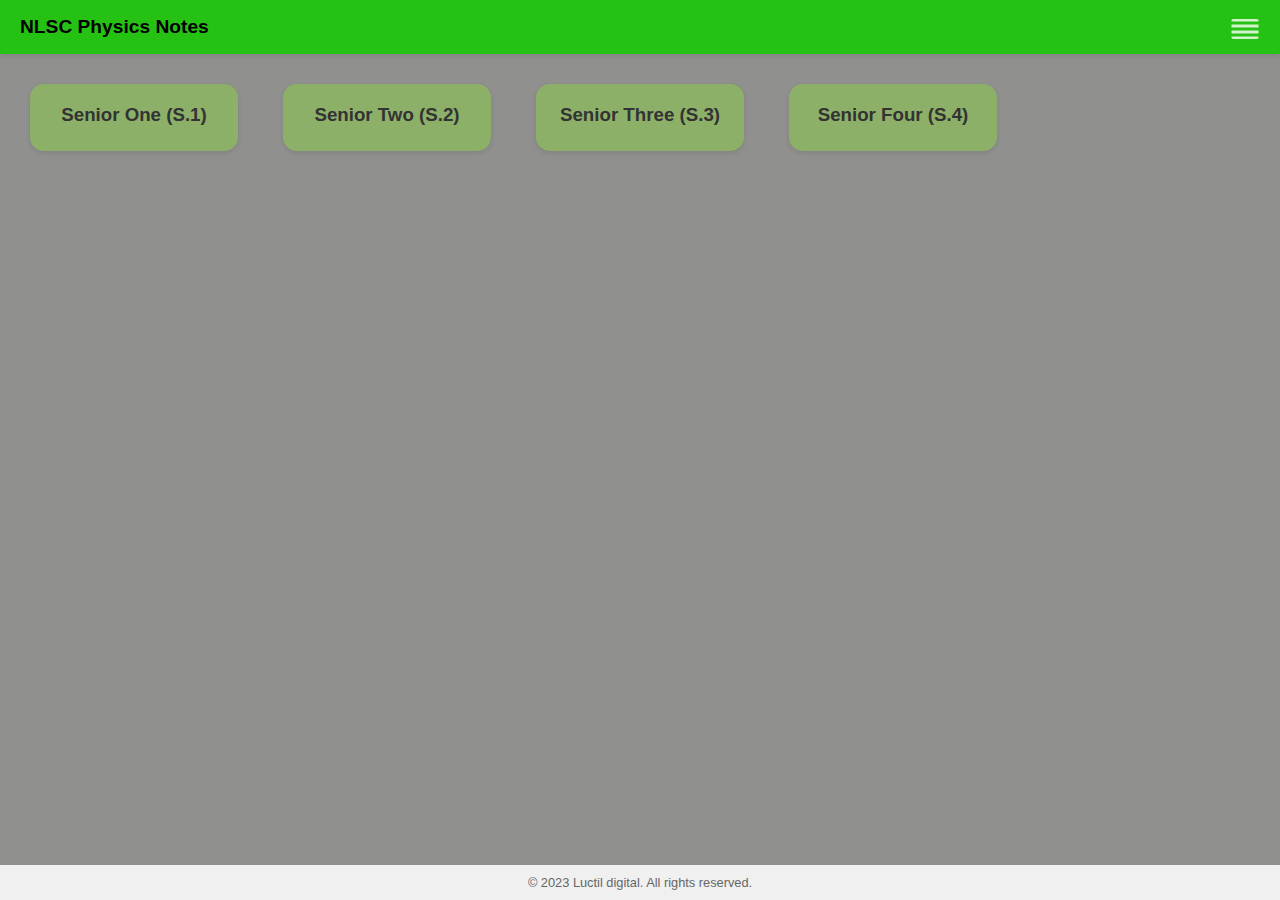
<file: index.html>
<!DOCTYPE html>
<html lang="en">
<head>
    <meta charset="UTF-8">
    <link rel="manifest" href="/manifest.json">
<meta name="theme-color" content="#000000">
<link rel="apple-touch-icon" href="/icons/icon-192x192.png">
<link rel="apple-touch-icon" href="favicon.png" />
<link rel="shortcut icon" href="favicon.png" type="image/x-icon" />
<link rel="shortcut icon" href="favi.png" type="image/x-icon" />
<link rel="shortcut icon" href="fav.png" type="image/x-icon" />
<link rel="icon" href="favicon.png" type="image/x-icon" />
<link rel="icon" href="favi.png" type="image/x-icon" />
<!-- iOS splash screens -->
<link rel="apple-touch-startup-image" href="/splash/iphone5_splash.png" media="(device-width: 320px) and (device-height: 568px) and (-webkit-device-pixel-ratio: 2)">
    <meta name="viewport" content="width=device-width, initial-scale=1.0">
    <title>Physics Notes</title>
    <style>
        * {
            margin: 0;
            padding: 0;
            box-sizing: border-box;
            font-family: Arial, sans-serif;
        }
        
        body {
            height: 100vh;
            display: flex;
            flex-direction: column;
            overflow: hidden;
            background-color: #90918E;
        }
        
        .top-bar {
            background-color: #25C213; /* green */
            padding: 15px 20px;
            display: flex;
            justify-content: space-between;
            align-items: center;
            box-shadow: 0 2px 5px rgba(0,0,0,0.1);
        }
        
        .logo {
            font-weight: bold;
            font-size: 1.2em;
        }
        
        .dropdown {
            position: relative;
            display: inline-block;
        }
        
        .dropbtn {
            background-color: #25C213;
            background: url("images/menu.png");
            background-position: center;/* Slightly darker green */
            color: white;
            padding: 10px 15px;
            font-size: 16px;
            border: none;
            border-radius: 4px;
            cursor: pointer;
        }
        
        .dropdown-content {
            display: none;
            position: absolute;
            right: 0;
            background-color: #D2D2D2;
            min-width: 160px;
            box-shadow: 0px 8px 16px 0px rgba(0,0,0,0.2);
            z-index: 1;
            border-radius: 4px;
        }
        
        .dropdown-content a {
            color: black;
            padding: 12px 16px;
            text-decoration: none;
            display: block;
        }
        
        .dropdown-content a:hover {
            background-color: #f1f1f1;
        }
        
        .dropdown:hover .dropdown-content {
            display: block;
        }
        
        .dropdown:hover .dropbtn {
            background-color: #7CFC00;
        }
        
        .content {
            flex: 1;
            padding: 20px;
            overflow-y: auto;
        }
        
        .recycle-list {
            display: grid;
            grid-template-columns: repeat(auto-fill, minmax(200px, 1fr));
            gap: 45px;
            padding: 10px;
        }
        
        .recycle-item {
            background-color: #8DB068;
            border-radius: 14px;
            padding: 20px;
            text-align: center;
            cursor: pointer;
            transition: all 0.3s ease;
            box-shadow: 0 2px 5px rgba(0,0,0,0.1);
        }
        
        .recycle-item:hover {
            background-color: #e0e0e0;
            transform: translateY(-3px);
            box-shadow: 0 4px 8px rgba(0,0,0,0.2);
        }
        
        .recycle-item h3 {
            margin-bottom: 5px;
            color: #333;
        }
        
        footer {
            text-align: center;
            padding: 10px;
            background-color: #f0f0f0;
            font-size: 0.8em;
            color: #666;
        }
    </style>
    <link rel="stylesheet" href="https://cdnjs.cloudflare.com/ajax/libs/font-awesome/6.0.0-beta3/css/all.min.css">
</head>
<body>
    <script src="script.js" type="text/javascript" charset="utf-8"></script>
    <div class="top-bar">
        <div class="logo">NLSC Physics Notes</div>
        <div class="dropdown">
            <button class="dropbtn"></button>
            <div class="dropdown-content">
                <a href="#">Share</a>
                <a href="#">Support</a>
                <a href="#">Community</a>
                <a href="#">Contact</a>
            </div>
        </div>
    </div>
    
    <div class="content">
        <div class="recycle-list">
            <div class="recycle-item" onclick="window.location.href='senior1.html'">
                <h3>Senior One (S.1)</h3>
            </div>
            
            <div class="recycle-item" onclick="window.location.href='senior2.html'">
                <h3>Senior Two (S.2)</h3>
            </div>
            <div class="recycle-item" onclick="window.location.href='senior3.html'">
                <h3>Senior Three (S.3)</h3>
            </div>
            <div class="recycle-item" onclick="window.location.href='senior4.html'">
                <h3>Senior Four (S.4)</h3>
            </div>
     
        </div>
    </div>
    
    <footer>
        &copy; 2023 Luctil digital. All rights reserved.
    </footer>

    <script>
        // Close dropdown when clicking outside
        document.addEventListener('click', function(event) {
            const dropdowns = document.getElementsByClassName('dropdown-content');
            for (let i = 0; i < dropdowns.length; i++) {
                const dropdown = dropdowns[i];
                if (!event.target.matches('.dropbtn') && !dropdown.contains(event.target)) {
                    dropdown.style.display = 'none';
                }
            }
        });
        
        // Make entire recycle items clickable
        document.querySelectorAll('.recycle-item').forEach(item => {
            item.addEventListener('click', function() {
                // In a real app, this would navigate to a detailed page
                alert(`Loading ${this.querySelector('h3').textContent} topics`);
            });
        });
    </script>
</body>
</html>
</file>
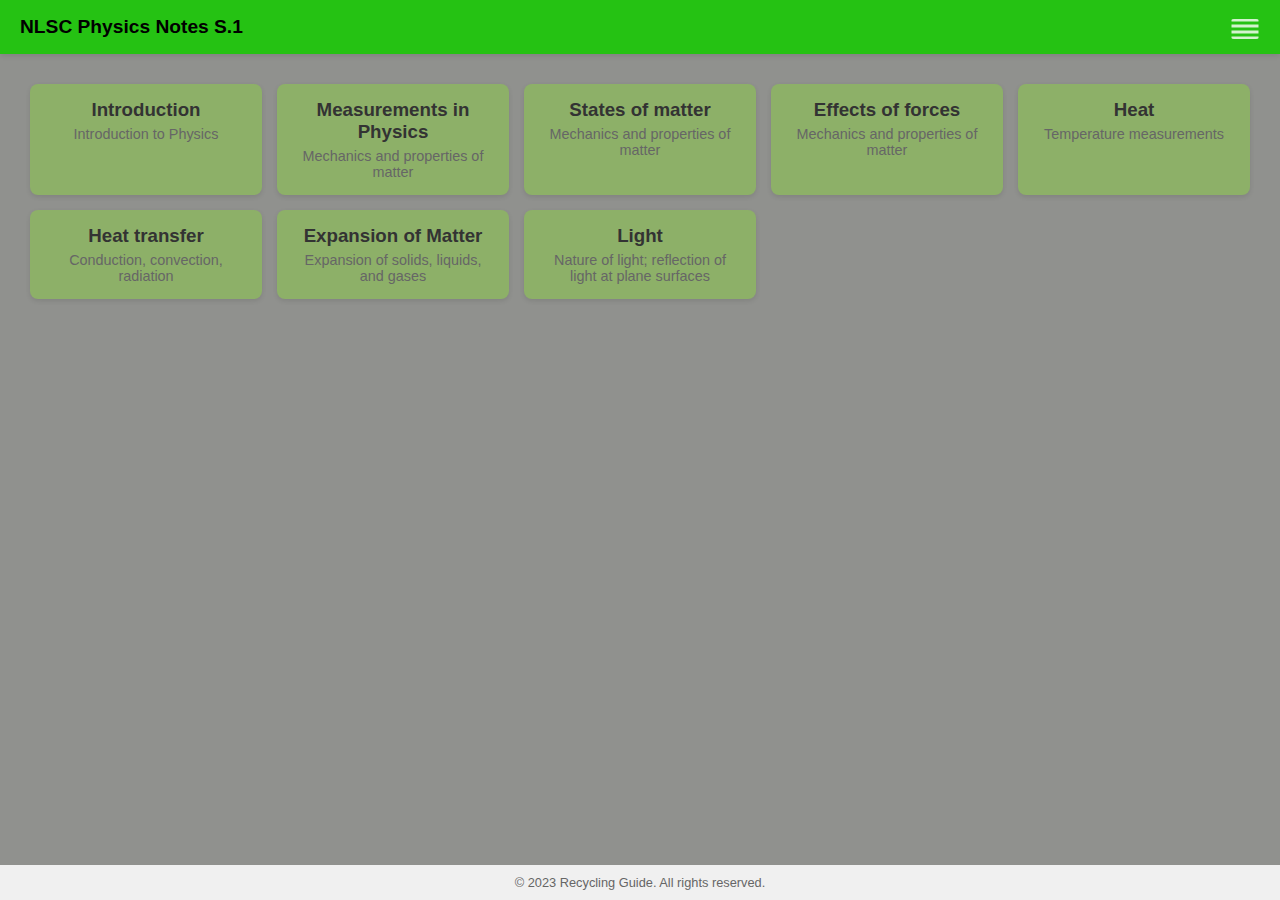
<file: senior1.html>
<!DOCTYPE html>
<html lang="en">
<head>
    <meta charset="UTF-8">
    <meta name="viewport" content="width=device-width, initial-scale=1.0">
   <title>Physics Notes 
   S.1</title>
    <style>
        * {
            margin: 0;
            padding: 0;
            box-sizing: border-box;
            font-family: Arial, sans-serif;
        }
        
       body {
            height: 100vh;
            display: flex;
            flex-direction: column;
            overflow: hidden;
            background-color: #90918E;
        }
        
        .top-bar {
            background-color: #25C213; /* green */
            padding: 15px 20px;
            display: flex;
            justify-content: space-between;
            align-items: center;
            box-shadow: 0 2px 5px rgba(0,0,0,0.1);
        }
        
        .logo {
            font-weight: bold;
            font-size: 1.2em;
        }
        
        .dropdown {
            position: relative;
            display: inline-block;
        }
        
        .dropbtn {
            background: url("images/menu.png");
            background-position: center;/* Slightly darker green */
            color: white;
            padding: 10px 15px;
            font-size: 16px;
            border: none;
            border-radius: 4px;
            cursor: pointer;
        }
        
        .dropdown-content {
            display: none;
            position: absolute;
            right: 0;
            background-color: #D2D2D2;
            min-width: 160px;
            box-shadow: 0px 8px 16px 0px rgba(0,0,0,0.2);
            z-index: 1;
            border-radius: 4px;
        }
        
        .dropdown-content a {
            color: black;
            padding: 12px 16px;
            text-decoration: none;
            display: block;
        }
        
        .dropdown-content a:hover {
            background-color: #f1f1f1;
        }
        
        .dropdown:hover .dropdown-content {
            display: block;
        }
        
        .dropdown:hover .dropbtn {
            background-color: #7CFC00;
        }
        
        .content {
            flex: 1;
            padding: 20px;
            overflow-y: auto;
        }
        
        .recycle-list {
            display: grid;
            grid-template-columns: repeat(auto-fill, minmax(200px, 1fr));
            gap: 15px;
            padding: 10px;
        }
        
        .recycle-item {
            background-color: #8DB068;
            border-radius: 8px;
            padding: 15px;
            text-align: center;
            cursor: pointer;
            transition: all 0.3s ease;
            box-shadow: 0 2px 5px rgba(0,0,0,0.1);
        }
        
        .recycle-item:hover {
            background-color: #e0e0e0;
            transform: translateY(-3px);
            box-shadow: 0 4px 8px rgba(0,0,0,0.2);
        }
        
        .recycle-item i {
            font-size: 2em;
            margin-bottom: 10px;
            color: #2E8B57;
        }
        
        .recycle-item h3 {
            margin-bottom: 5px;
            color: #333;
        }
        
        .recycle-item p {
            color: #666;
            font-size: 0.9em;
        }
        
        footer {
            text-align: center;
            padding: 10px;
            background-color: #f0f0f0;
            font-size: 0.8em;
            color: #666;
        }
    </style>
    <link rel="stylesheet" href="https://cdnjs.cloudflare.com/ajax/libs/font-awesome/6.0.0-beta3/css/all.min.css">
</head>
<body>
    <div class="top-bar">
        <div class="logo">NLSC Physics Notes S.1</div>
        <div class="dropdown">
            <button class="dropbtn"></button>
            <div class="dropdown-content">
                <a href="#">Share</a>
                <a href="#">Support</a>
                <a href="#">Community</a>
                <a href="#">Contact</a>
            </div>
        </div>
    </div>
    
    <div class="content">
        <div class="recycle-list">
            <div class="recycle-item" onclick="window.location.href='notes/introduction.html'">
                <h3>Introduction</h3>
                <p>Introduction to Physics</p>
            </div>
         <div class="recycle-item" onclick="window.location.href='notes/measurements.html'">
                <h3>Measurements in Physics</h3>
                <p>Mechanics and properties of matter</p>
            </div>
            <div class="recycle-item" onclick="window.location.href='notes/statesofmatter.html'">
                <h3>States of matter</h3>
                <p>Mechanics and properties of matter</p>
            </div>
                        <div class="recycle-item" onclick="window.location.href='notes/effectsofforces.html'">
                <h3>Effects of forces </h3>
                <p>Mechanics and properties of matter</p>
            </div>
                        <div class="recycle-item" onclick="window.location.href='notes/temperaturemeasurements.html'">
                <h3>Heat</h3>
                <p>Temperature measurements </p>
            </div>
                        <div class="recycle-item" onclick="window.location.href='notes/heattransfer.html'">
                <h3>Heat transfer</h3>
                <p>Conduction, convection, radiation</p>
            </div>
                        <div class="recycle-item" onclick="window.location.href='notes/expansion.html'">
                <h3>Expansion of Matter</h3>
                <p>Expansion of solids, liquids, and gases </p>
            </div>
                        <div class="recycle-item" onclick="window.location.href='notes/light.html'">
                <h3>Light</h3>
                <p>Nature of light; reflection of light at plane surfaces</p>
            </div>
        </div>
    </div>
    
    <footer>
        &copy; 2023 Recycling Guide. All rights reserved.
    </footer>

    <script>
        // Close dropdown when clicking outside
        document.addEventListener('click', function(event) {
            const dropdowns = document.getElementsByClassName('dropdown-content');
            for (let i = 0; i < dropdowns.length; i++) {
                const dropdown = dropdowns[i];
                if (!event.target.matches('.dropbtn') && !dropdown.contains(event.target)) {
                    dropdown.style.display = 'none';
                }
            }
        });
        
        // Make entire recycle items clickable
        document.querySelectorAll('.recycle-item').forEach(item => {
            item.addEventListener('click', function() {
            });
        });
    </script>
</body>
</html>
</file>
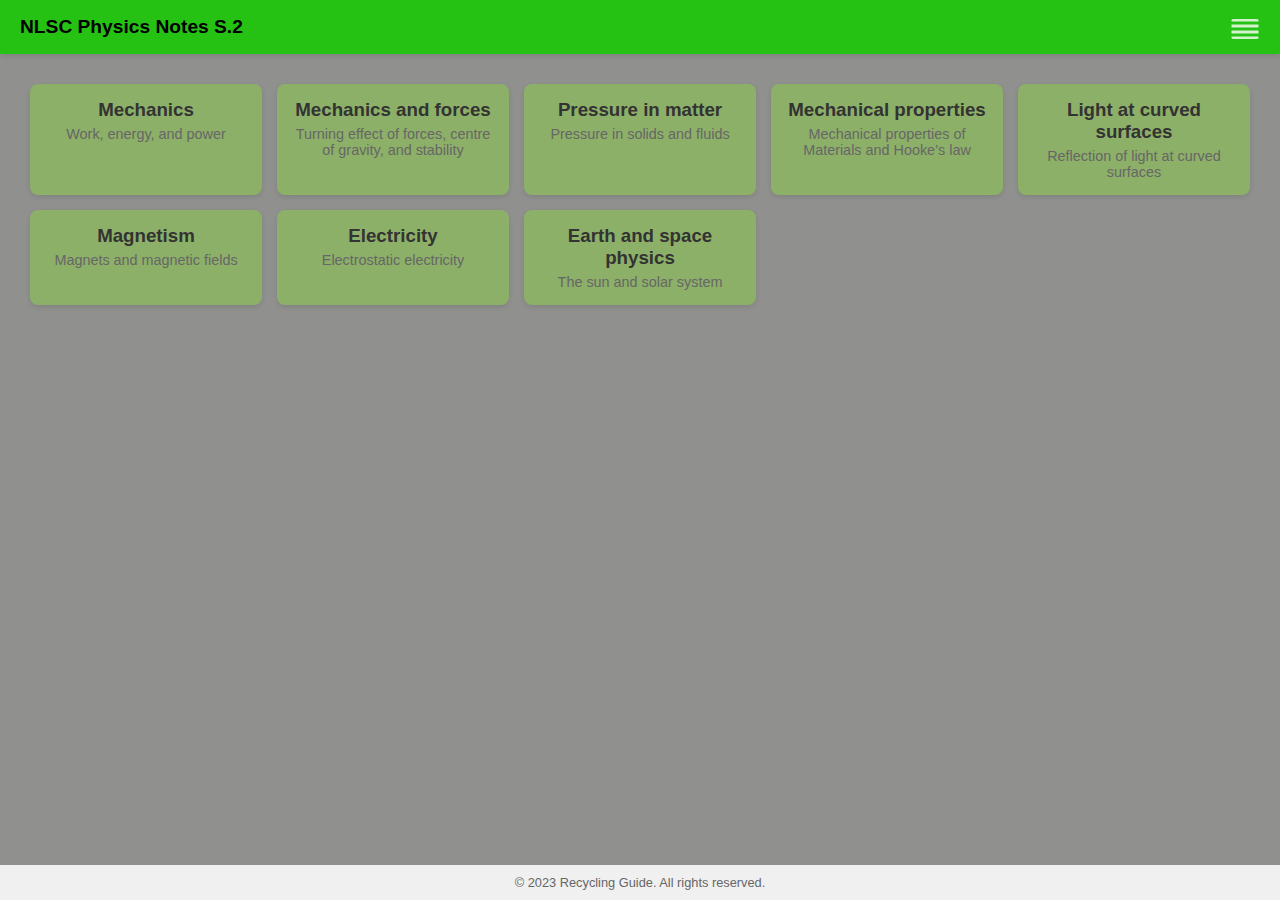
<file: senior2.html>
<!DOCTYPE html>
<html lang="en">
<head>
    <meta charset="UTF-8">
    <meta name="viewport" content="width=device-width, initial-scale=1.0">
   <title>Physics Notes 
   S.2</title>
    <style>
        * {
            margin: 0;
            padding: 0;
            box-sizing: border-box;
            font-family: Arial, sans-serif;
        }
        
       body {
            height: 100vh;
            display: flex;
            flex-direction: column;
            overflow: hidden;
            background-color: #90918E;
        }
        
        .top-bar {
            background-color: #25C213; /* green */
            padding: 15px 20px;
            display: flex;
            justify-content: space-between;
            align-items: center;
            box-shadow: 0 2px 5px rgba(0,0,0,0.1);
        }
        
        .logo {
            font-weight: bold;
            font-size: 1.2em;
        }
        
        .dropdown {
            position: relative;
            display: inline-block;
        }
        
        .dropbtn {
            background: url("images/menu.png");
            background-position: center;
            color: white;
            padding: 10px 15px;
            font-size: 16px;
            border: none;
            border-radius: 4px;
            cursor: pointer;
        }
        
        .dropdown-content {
            display: none;
            position: absolute;
            right: 0;
            background-color: #D2D2D2;
            min-width: 160px;
            box-shadow: 0px 8px 16px 0px rgba(0,0,0,0.2);
            z-index: 1;
            border-radius: 4px;
        }
        
        .dropdown-content a {
            color: black;
            padding: 12px 16px;
            text-decoration: none;
            display: block;
        }
        
        .dropdown-content a:hover {
            background-color: #f1f1f1;
        }
        
        .dropdown:hover .dropdown-content {
            display: block;
        }
        
        .dropdown:hover .dropbtn {
            background-color: #7CFC00;
        }
        
        .content {
            flex: 1;
            padding: 20px;
            overflow-y: auto;
        }
        
        .recycle-list {
            display: grid;
            grid-template-columns: repeat(auto-fill, minmax(200px, 1fr));
            gap: 15px;
            padding: 10px;
        }
        
        .recycle-item {
            background-color: #8DB068;
            border-radius: 8px;
            padding: 15px;
            text-align: center;
            cursor: pointer;
            transition: all 0.3s ease;
            box-shadow: 0 2px 5px rgba(0,0,0,0.1);
        }
        
        .recycle-item:hover {
            background-color: #e0e0e0;
            transform: translateY(-3px);
            box-shadow: 0 4px 8px rgba(0,0,0,0.2);
        }
        
        .recycle-item i {
            font-size: 2em;
            margin-bottom: 10px;
            color: #2E8B57;
        }
        
        .recycle-item h3 {
            margin-bottom: 5px;
            color: #333;
        }
        
        .recycle-item p {
            color: #666;
            font-size: 0.9em;
        }
        
        footer {
            text-align: center;
            padding: 10px;
            background-color: #f0f0f0;
            font-size: 0.8em;
            color: #666;
        }
    </style>
    <link rel="stylesheet" href="https://cdnjs.cloudflare.com/ajax/libs/font-awesome/6.0.0-beta3/css/all.min.css">
</head>
<body>
    <div class="top-bar">
        <div class="logo">NLSC Physics Notes S.2</div>
        <div class="dropdown">
            <button class="dropbtn"></button>
            <div class="dropdown-content">
                <a href="#">Share</a>
                <a href="#">Support</a>
                <a href="#">Community</a>
                <a href="#">Contact</a>
            </div>
        </div>
    </div>
    
    <div class="content">
        <div class="recycle-list">
            <div class="recycle-item" onclick="window.location.href='notes/workenergyandpower.html'">
                <h3>Mechanics</h3>
                <p>Work, energy, and power </p>
            </div>
         <div class="recycle-item" onclick="window.location.href='notes/centreofgravity.html'">
                <h3>Mechanics and forces</h3>
                <p>Turning effect of forces, centre of gravity, and stability</p>
            </div>
            <div class="recycle-item" onclick="window.location.href='notes/pressure.html'">
                <h3>Pressure in matter</h3>
                <p>Pressure in solids and fluids </p>
            </div>
                        <div class="recycle-item" onclick="window.location.href='notes/mechanicalproperties.html'">
                <h3>Mechanical properties </h3>
                <p>Mechanical properties of Materials and Hooke’s law  </p>
            </div>
                        <div class="recycle-item" onclick="window.location.href='notes/lightatcurvedsurface.html'">
                <h3>Light at curved surfaces</h3>
                <p>Reflection of light at curved surfaces </p>
            </div>
                        <div class="recycle-item" onclick="window.location.href='notes/magnetism.html'">
                <h3>Magnetism</h3>
                <p>Magnets and magnetic fields</p>
            </div>
                        <div class="recycle-item" onclick="window.location.href='notes/electrostatics.html'">
                <h3>Electricity</h3>
                <p>Electrostatic electricity </p>
            </div>
                        <div class="recycle-item" onclick="window.location.href='notes/solarsystem.html'">
                <h3>Earth and space physics</h3>
                <p>The sun and solar system  </p>
            </div>
        </div>
    </div>
    
    <footer>
        &copy; 2023 Recycling Guide. All rights reserved.
    </footer>

    <script>
        // Close dropdown when clicking outside
        document.addEventListener('click', function(event) {
            const dropdowns = document.getElementsByClassName('dropdown-content');
            for (let i = 0; i < dropdowns.length; i++) {
                const dropdown = dropdowns[i];
                if (!event.target.matches('.dropbtn') && !dropdown.contains(event.target)) {
                    dropdown.style.display = 'none';
                }
            }
        });
        
        // Make entire recycle items clickable
        document.querySelectorAll('.recycle-item').forEach(item => {
            item.addEventListener('click', function() {
                
            });
        });
    </script>
</body>
</html>
</file>
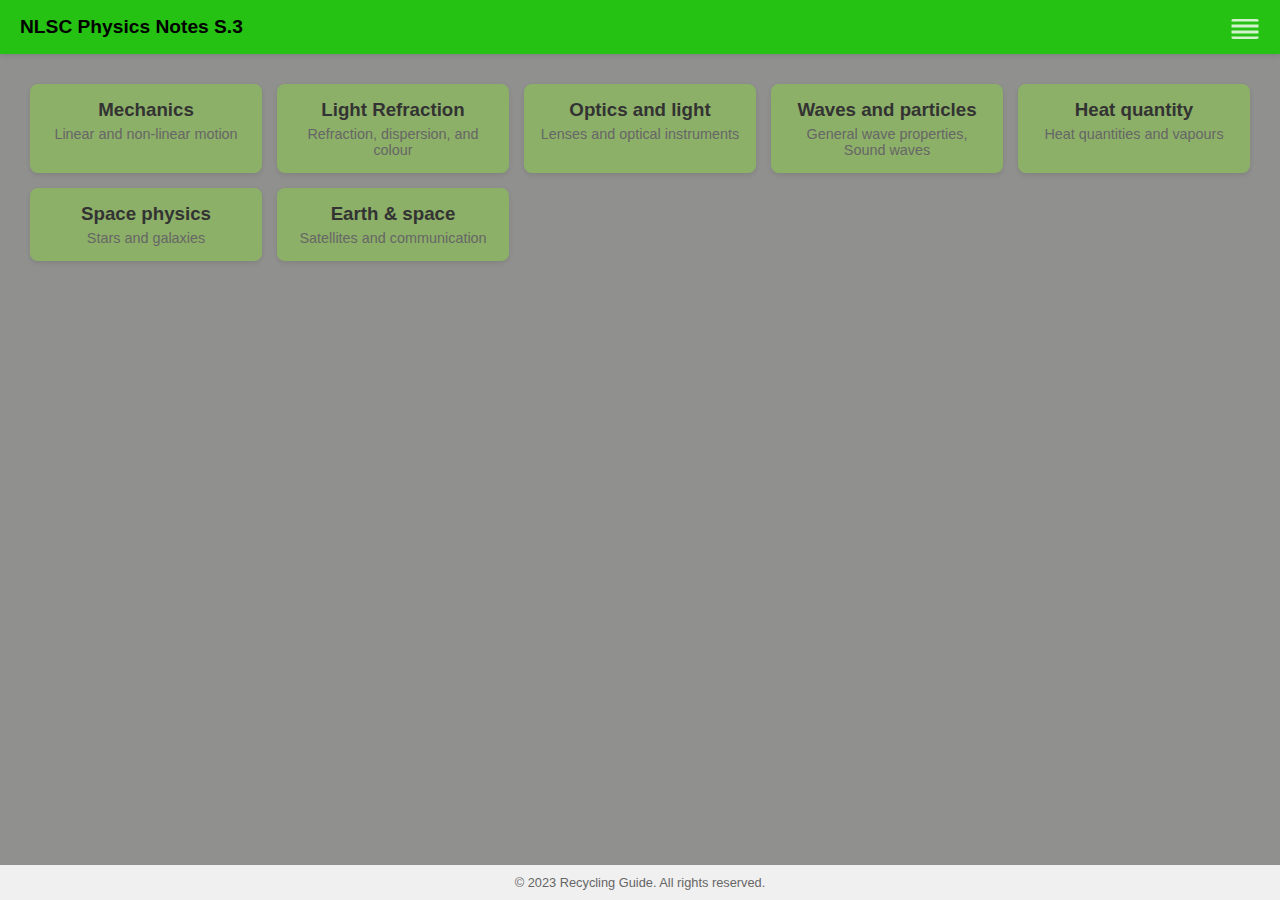
<file: senior3.html>
<!DOCTYPE html>
<html lang="en">
<head>
    <meta charset="UTF-8">
    <meta name="viewport" content="width=device-width, initial-scale=1.0">
   <title>Physics Notes 
   S.3</title>
    <style>
        * {
            margin: 0;
            padding: 0;
            box-sizing: border-box;
            font-family: Arial, sans-serif;
        }
        
       body {
            height: 100vh;
            display: flex;
            flex-direction: column;
            overflow: hidden;
            background-color: #90918E;
        }
        
        .top-bar {
            background-color: #25C213; /* green */
            padding: 15px 20px;
            display: flex;
            justify-content: space-between;
            align-items: center;
            box-shadow: 0 2px 5px rgba(0,0,0,0.1);
        }
        
        .logo {
            font-weight: bold;
            font-size: 1.2em;
        }
        
        .dropdown {
            position: relative;
            display: inline-block;
        }
        
        .dropbtn {
            background: url("images/menu.png");
            background-position: center;/* Slightly darker green */
            color: white;
            padding: 10px 15px;
            font-size: 16px;
            border: none;
            border-radius: 4px;
            cursor: pointer;
        }
        
        .dropdown-content {
            display: none;
            position: absolute;
            right: 0;
            background-color: #D2D2D2;
            min-width: 160px;
            box-shadow: 0px 8px 16px 0px rgba(0,0,0,0.2);
            z-index: 1;
            border-radius: 4px;
        }
        
        .dropdown-content a {
            color: black;
            padding: 12px 16px;
            text-decoration: none;
            display: block;
        }
        
        .dropdown-content a:hover {
            background-color: #f1f1f1;
        }
        
        .dropdown:hover .dropdown-content {
            display: block;
        }
        
        .dropdown:hover .dropbtn {
            background-color: #7CFC00;
        }
        
        .content {
            flex: 1;
            padding: 20px;
            overflow-y: auto;
        }
        
        .recycle-list {
            display: grid;
            grid-template-columns: repeat(auto-fill, minmax(200px, 1fr));
            gap: 15px;
            padding: 10px;
        }
        
        .recycle-item {
            background-color: #8DB068;
            border-radius: 8px;
            padding: 15px;
            text-align: center;
            cursor: pointer;
            transition: all 0.3s ease;
            box-shadow: 0 2px 5px rgba(0,0,0,0.1);
        }
        
        .recycle-item:hover {
            background-color: #e0e0e0;
            transform: translateY(-3px);
            box-shadow: 0 4px 8px rgba(0,0,0,0.2);
        }
        
        .recycle-item i {
            font-size: 2em;
            margin-bottom: 10px;
            color: #2E8B57;
        }
        
        .recycle-item h3 {
            margin-bottom: 5px;
            color: #333;
        }
        
        .recycle-item p {
            color: #666;
            font-size: 0.9em;
        }
        
        footer {
            text-align: center;
            padding: 10px;
            background-color: #f0f0f0;
            font-size: 0.8em;
            color: #666;
        }
    </style>
    <link rel="stylesheet" href="https://cdnjs.cloudflare.com/ajax/libs/font-awesome/6.0.0-beta3/css/all.min.css">
</head>
<body>
    <div class="top-bar">
        <div class="logo">NLSC Physics Notes S.3</div>
        <div class="dropdown">
            <button class="dropbtn"></button>
            <div class="dropdown-content">
                <a href="#">Share</a>
                <a href="#">Support</a>
                <a href="#">Community</a>
                <a href="#">Contact</a>
            </div>
        </div>
    </div>
    
    <div class="content">
        <div class="recycle-list">
            <div class="recycle-item" onclick="window.location.href='notes/linearandnonlinearmotion.html'">
                <h3>Mechanics</h3>
                <p>Linear and non-linear motion</p>
            </div>
         <div class="recycle-item" onclick="window.location.href='notes/refraction.html'">
             <h3>Light Refraction</h3>
                <p>Refraction, dispersion, and colour </p>
            </div>
            <div class="recycle-item" onclick="window.location.href='notes/optics.html'">
                <h3>Optics and light</h3>
                <p>Lenses and optical instruments </p>
            </div>
                        <div class="recycle-item" onclick="window.location.href='notes/generalwaves.html'">
                <h3>Waves and particles</h3>
                <p>General wave properties, Sound waves</p>
            </div>
                        <div class="recycle-item" onclick="window.location.href='notes/heatquantity.html'">
                <h3>Heat quantity</h3>
                <p>Heat quantities and vapours </p>
            </div>
                        <div class="recycle-item" onclick="window.location.href='notes/stars.html'">
                <h3>Space physics</h3>
                <p>Stars and galaxies </p>
            </div>
                        <div class="recycle-item" onclick="window.location.href='notes/satellites.html'">
                <h3>Earth & space</h3>
                <p>Satellites and communication </p>
            </div>
        </div>
    </div>
    
    <footer>
        &copy; 2023 Recycling Guide. All rights reserved.
    </footer>

    <script>
        // Close dropdown when clicking outside
        document.addEventListener('click', function(event) {
            const dropdowns = document.getElementsByClassName('dropdown-content');
            for (let i = 0; i < dropdowns.length; i++) {
                const dropdown = dropdowns[i];
                if (!event.target.matches('.dropbtn') && !dropdown.contains(event.target)) {
                    dropdown.style.display = 'none';
                }
            }
        });
        
        // Make entire recycle items clickable
        document.querySelectorAll('.recycle-item').forEach(item => {
            item.addEventListener('click', function() {
            });
        });
    </script>
</body>
</html>
</file>
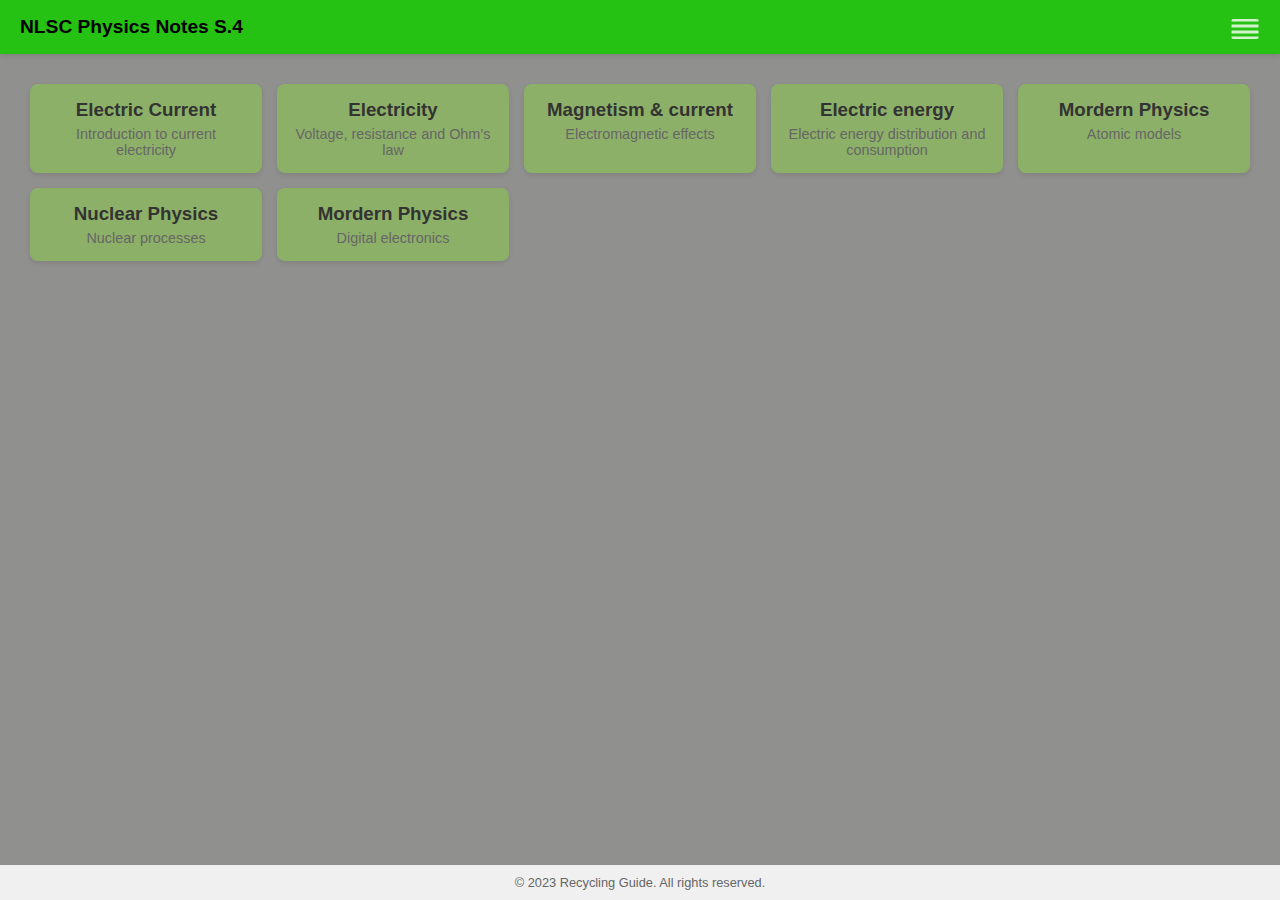
<file: senior4.html>
<!DOCTYPE html>
<html lang="en">
<head>
    <meta charset="UTF-8">
    <meta name="viewport" content="width=device-width, initial-scale=1.0">
   <title>Physics Notes 
   S.4</title>
    <style>
        * {
            margin: 0;
            padding: 0;
            box-sizing: border-box;
            font-family: Arial, sans-serif;
        }
        
       body {
            height: 100vh;
            display: flex;
            flex-direction: column;
            overflow: hidden;
            background-color: #90918E;
        }
        
        .top-bar {
            background-color: #25C213; /* green */
            padding: 15px 20px;
            display: flex;
            justify-content: space-between;
            align-items: center;
            box-shadow: 0 2px 5px rgba(0,0,0,0.1);
        }
        
        .logo {
            font-weight: bold;
            font-size: 1.2em;
        }
        
        .dropdown {
            position: relative;
            display: inline-block;
        }
        
        .dropbtn {
            background: url("images/menu.png");
            background-position: center;
            color: white;
            padding: 10px 15px;
            font-size: 16px;
            border: none;
            border-radius: 4px;
            cursor: pointer;
        }
        
        .dropdown-content {
            display: none;
            position: absolute;
            right: 0;
            background-color: #D2D2D2;
            min-width: 160px;
            box-shadow: 0px 8px 16px 0px rgba(0,0,0,0.2);
            z-index: 1;
            border-radius: 4px;
        }
        
        .dropdown-content a {
            color: black;
            padding: 12px 16px;
            text-decoration: none;
            display: block;
        }
        
        .dropdown-content a:hover {
            background-color: #f1f1f1;
        }
        
        .dropdown:hover .dropdown-content {
            display: block;
        }
        
        .dropdown:hover .dropbtn {
            background-color: #7CFC00;
        }
        
        .content {
            flex: 1;
            padding: 20px;
            overflow-y: auto;
        }
        
        .recycle-list {
            display: grid;
            grid-template-columns: repeat(auto-fill, minmax(200px, 1fr));
            gap: 15px;
            padding: 10px;
        }
        
        .recycle-item {
            background-color: #8DB068;
            border-radius: 8px;
            padding: 15px;
            text-align: center;
            cursor: pointer;
            transition: all 0.3s ease;
            box-shadow: 0 2px 5px rgba(0,0,0,0.1);
        }
        
        .recycle-item:hover {
            background-color: #e0e0e0;
            transform: translateY(-3px);
            box-shadow: 0 4px 8px rgba(0,0,0,0.2);
        }
        
        .recycle-item i {
            font-size: 2em;
            margin-bottom: 10px;
            color: #2E8B57;
        }
        
        .recycle-item h3 {
            margin-bottom: 5px;
            color: #333;
        }
        
        .recycle-item p {
            color: #666;
            font-size: 0.9em;
        }
        
        footer {
            text-align: center;
            padding: 10px;
            background-color: #f0f0f0;
            font-size: 0.8em;
            color: #666;
        }
    </style>
    <link rel="stylesheet" href="https://cdnjs.cloudflare.com/ajax/libs/font-awesome/6.0.0-beta3/css/all.min.css">
</head>
<body>
    <div class="top-bar">
        <div class="logo">NLSC Physics Notes S.4</div>
        <div class="dropdown">
            <button class="dropbtn"></button>
            <div class="dropdown-content">
                <a href="#">Share</a>
                <a href="#">Support</a>
                <a href="#">Community</a>
                <a href="#">Contact</a>
            </div>
        </div>
    </div>
    
    <div class="content">
        <div class="recycle-list">
            <div class="recycle-item" onclick="window.location.href='notes/current.html'">
                <h3>Electric Current</h3>
                <p>Introduction to current electricity</p>
            </div>
         <div class="recycle-item" onclick="window.location.href='notes/electricity.html'">
                <h3>Electricity</h3>
                <p>Voltage, resistance and Ohm’s law </p>
            </div>
            <div class="recycle-item" onclick="window.location.href='notes/emeffects.html'">
                <h3>Magnetism & current</h3>
                <p>Electromagnetic effects</p>
            </div>
                        <div class="recycle-item" onclick="window.location.href='notes/electricenergy.html'">
                <h3>Electric energy </h3>
                <p>Electric energy distribution and consumption</p>
            </div>
                        <div class="recycle-item" onclick="window.location.href='notes/atomicmodels.html'">
                <h3>Mordern Physics</h3>
                <p>Atomic models </p>
            </div>
                        <div class="recycle-item" onclick="window.location.href='notes/nuclearprocesses.html'">
                <h3>Nuclear Physics</h3>
                <p>Nuclear processes </p>
            </div>
                        <div class="recycle-item" onclick="window.location.href='notes/electronics.html'">
                <h3>Mordern Physics</h3>
                <p>Digital electronics </p>
            </div>
        </div>
    </div>
    
    <footer>
        &copy; 2023 Recycling Guide. All rights reserved.
    </footer>

    <script>
        // Close dropdown when clicking outside
        document.addEventListener('click', function(event) {
            const dropdowns = document.getElementsByClassName('dropdown-content');
            for (let i = 0; i < dropdowns.length; i++) {
                const dropdown = dropdowns[i];
                if (!event.target.matches('.dropbtn') && !dropdown.contains(event.target)) {
                    dropdown.style.display = 'none';
                }
            }
        });
        
        // Make entire recycle items clickable
        document.querySelectorAll('.recycle-item').forEach(item => {
            item.addEventListener('click', function() {
            });
        });
    </script>
</body>
</html>
</file>
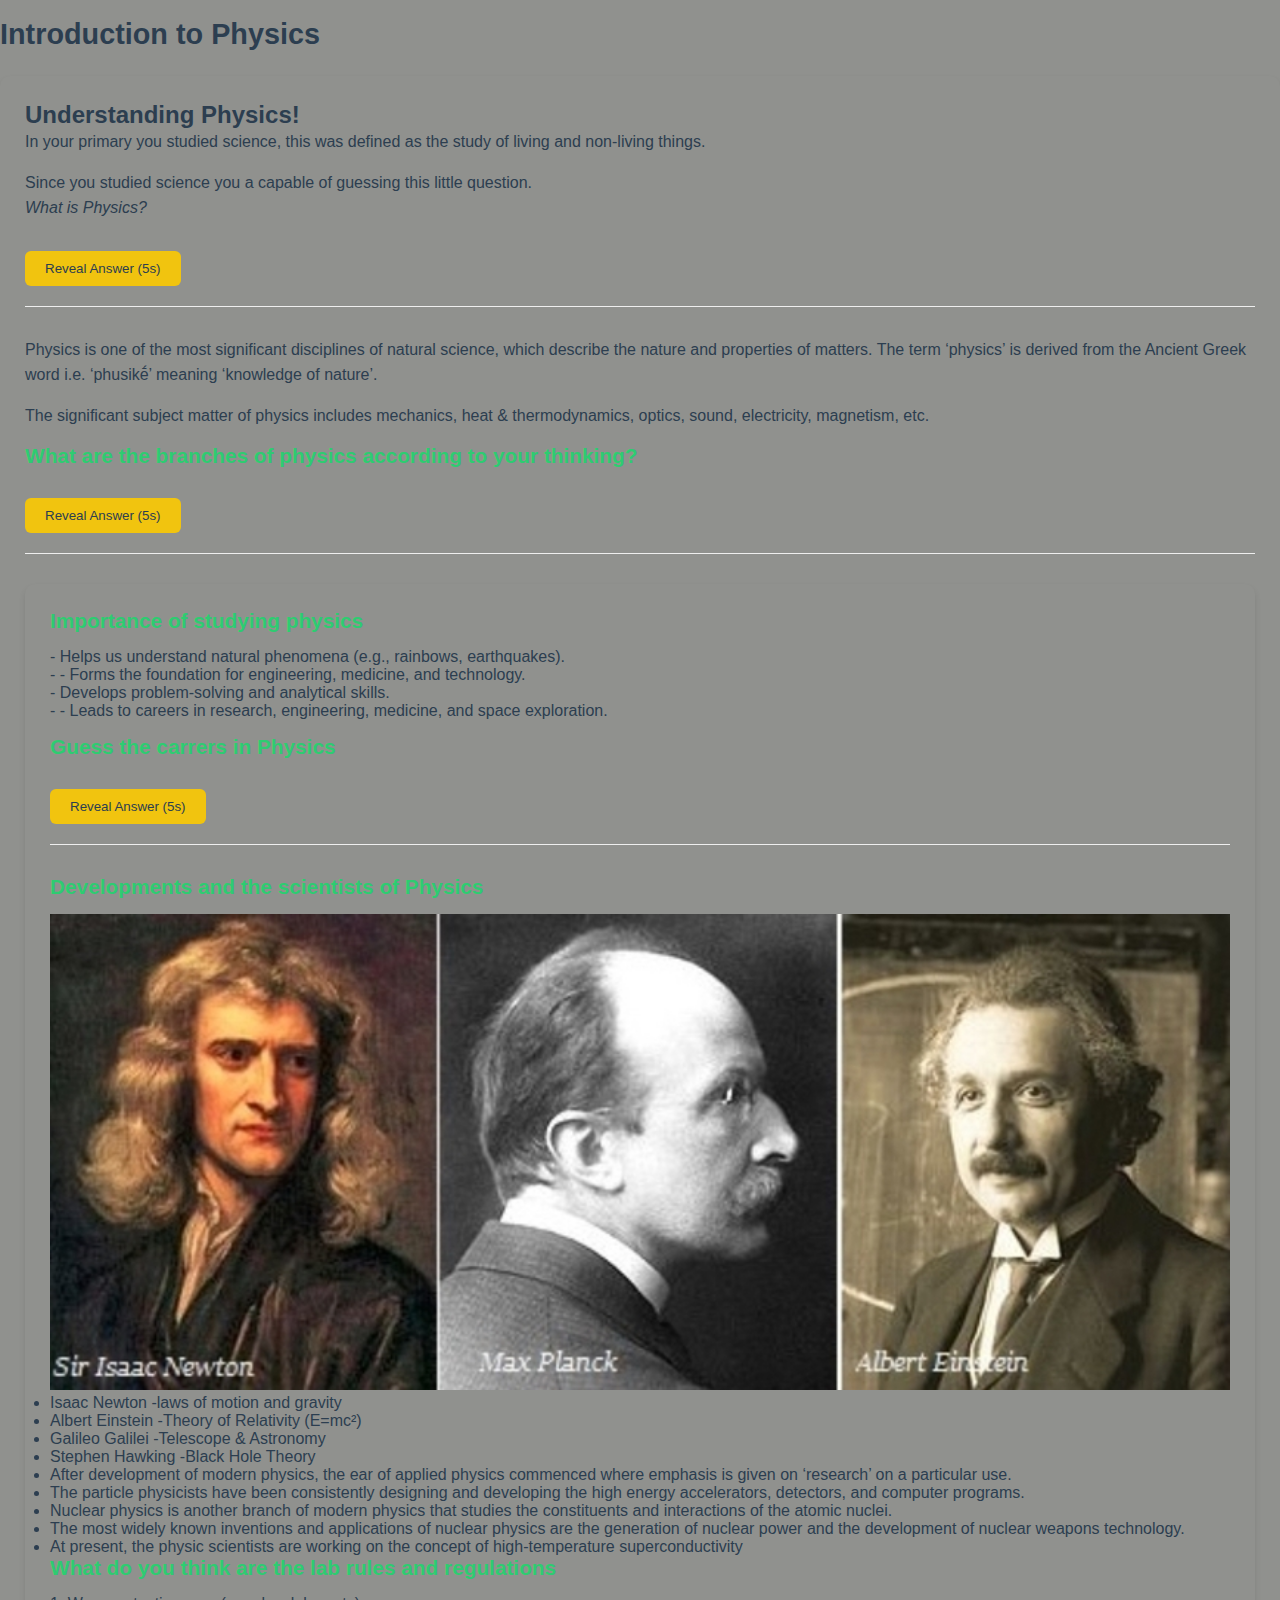
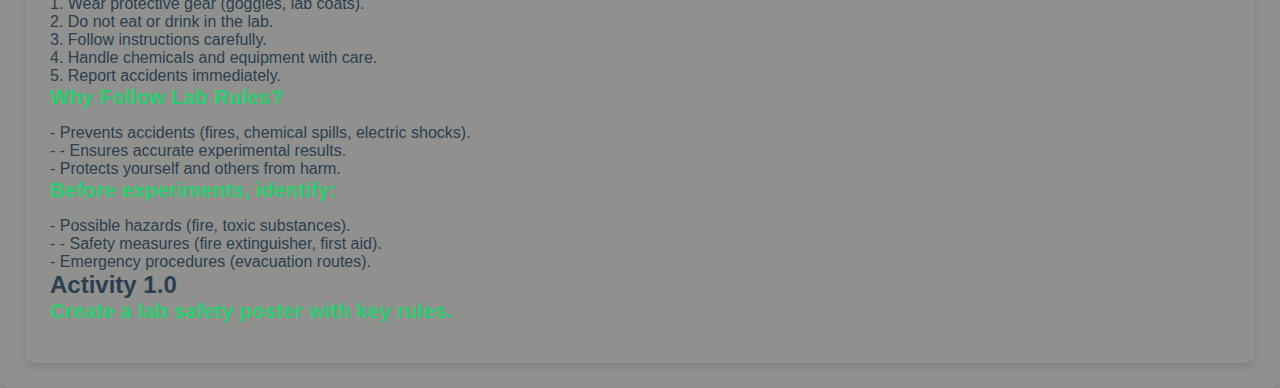
<file: notes/introduction.html>
<!DOCTYPE html>
<!DOCTYPE html>
<html>
    <head>
        <meta http-equiv="content-type" content="text/html; charset=utf-8" />
        <title>Introduction to Physics</title>
       <meta name="viewport" content="width=device-width, initial-scale=1.0" />
       <link rel="stylesheet" href="style.css" type="text/css" media="all" />
    </head>
    <body>
                    <section class="topic-view" id="topic-view"><br />
                <h2 class="topic-title">Introduction to Physics</h2>
                <div class="notes-container">
                    <div class="note-section">
                        <h2> Understanding Physics!</h2>
                        <div class="note-content">
                            <p>In your primary you studied science, this was defined as the study of living and non-living things.</p>
                            <p>Since you studied science you a capable of guessing this little question. <br /> <i>What is Physics?</i></p>
                        </div>
                        <button class="reveal-btn" data-answer="Physics is the branch of science that studies matter, energy, and the fundamental forces of nature. It seeks to explain how the universe behaves, from the smallest particles (quantum physics) to the largest galaxies (astrophysics).  ">
                            Reveal Answer (5s)
                        </button>
                        <div class="answer-container hidden">
                            <h4>Answer:</h4>
                            <p class="answer-text"></p>
                        </div>
                    </div>
                    
                    <div class="note-section">
                        <div class="note-content">
                            <p>Physics is one of the most significant disciplines of natural science, which describe the nature and properties of matters.

                         The term ‘physics’ is derived from the Ancient Greek word i.e. ‘phusikḗ’ meaning ‘knowledge of nature’.</p>
                            <p>The significant subject matter of physics includes mechanics, heat & thermodynamics, optics, sound, electricity, magnetism, etc.</p>
                        </div>
                        <h3>What are the branches of physics according to your thinking?</h3>
                        <button class="reveal-btn" data-answer="Branches of Physics 
1. Mechanics – Studies motion, forces, and energy (e.g., gravity, friction).  
2. Thermodynamics – Deals with heat, temperature, and energy transfer.  
3. Electromagnetism – Examines electricity, magnetism, and electromagnetic waves.  
4. Optics – Focuses on light and its properties.  
5. Quantum Physics – Explores the behavior of particles at atomic and subatomic levels.  
6. Relativity – Studies space, time, and gravity (Einstein’s theories).  
7. Astrophysics – Investigates celestial objects and the universe.">
                            Reveal Answer (5s)
                        </button>
                        <div class="answer-container hidden">
                            <h4>Answer:</h4>
                            <p class="answer-text"></p>
                        </div>
                    </div>
                <div class="notes-container">
                    <div class="note-section">
                        <h3>Importance of studying physics</h3>
                        <div class="note-content">
- Helps us understand natural phenomena (e.g., rainbows, earthquakes).<br />  
- - Forms the foundation for engineering, medicine, and technology. <br /> 
- Develops problem-solving and analytical skills. <br /> 
- - Leads to careers in research, engineering, medicine, and space exploration.</p>
                        </div>
                        <h3>Guess the carrers in Physics</h3>
                        <button class="reveal-btn" data-answer="The Careers Related to Physics  
- Engineer (Civil, Electrical, Mechanical)  
- Astronomer (Studies stars and galaxies)  
- Medical Physicist (Works with radiation therapy)  
- Meteorologist (Weather forecasting)  
- Research Scientist (Develops new technologies).">
                            Reveal Answer (5s)
                        </button>
                        <div class="answer-container hidden">
                            <h4>Answer:</h4>
                            <p class="answer-text"></p>
                        </div>
                    </div>
                    <div class="note-section">
                        <h3>Developments and the scientists of Physics</h3>
                        <div class="note-content">
	<img src="../images/scientists.jpg" alt="scientists" class="scientists"/>
	<li>Isaac Newton -laws of motion and gravity</li>
	<li>Albert Einstein -Theory of Relativity (E=mc²)</li>
	<li>Galileo Galilei -Telescope & Astronomy</li>
	<li>Stephen Hawking -Black Hole Theory</li>
		<li>After development of modern physics, the ear of applied physics commenced where emphasis is given on &lsquo;research&rsquo; on a particular use.</li>
	<li>The particle physicists have been consistently designing and developing the high energy accelerators, detectors, and computer programs.</li>
	<li>Nuclear physics is another branch of modern physics that studies the constituents and interactions of the atomic nuclei.</li>
	<li>The most widely known inventions and applications of nuclear physics are the generation of nuclear power and the development of nuclear weapons technology.</li>
	<li>At present, the physic scientists are working on the concept of high-temperature superconductivity</li>
</ul>
                        </div>
                        <h3>What do you think are the lab rules and regulations</h3>
                        <ol>
                            1. Wear protective gear (goggles, lab coats). <br /> 
 2. Do not eat or drink in the lab. <br /> 
 3. Follow instructions carefully.<br />  
4. Handle chemicals and equipment with care.  <br />
5. Report accidents immediately.  
                        </ol>
                        <h3>Why Follow Lab Rules?</h3> 
- Prevents accidents (fires, chemical spills, electric shocks).  <br />
- - Ensures accurate experimental results.  <br />
- Protects yourself and others from harm.  
<h3>Before experiments, identify:  </h3>
- Possible hazards (fire, toxic substances).  <br />
- - Safety measures (fire extinguisher, first aid).  <br />
- Emergency procedures (evacuation routes).  
<h2>Activity 1.0</h2>
<h3>Create a lab safety poster with key rules.  </h3>
                    </div>
                </div>
            </section>
            <script src="script.js"></script>
    </body>
</html>
</file>
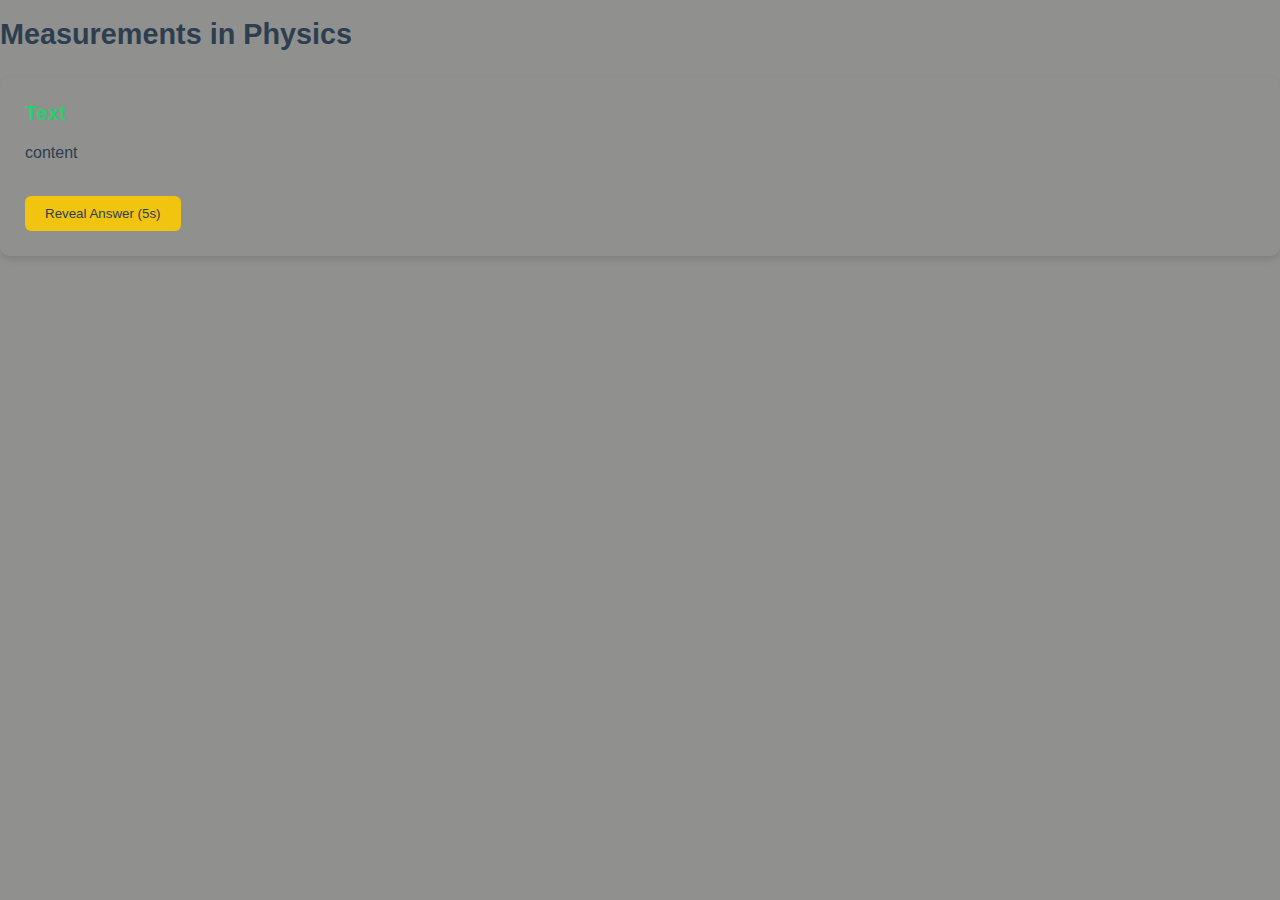
<file: notes/measurements.html>
<!DOCTYPE html>
<!DOCTYPE html>
<html>
    <head>
        <meta http-equiv="content-type" content="text/html; charset=utf-8" />
        <title>Measurements</title>
        <meta name="viewport" content="width=device-width, initial-scale=1.0" />
        <link rel="stylesheet" href="style.css" type="text/css" media="all" />
    </head>
    <body>
         <section class="topic-view" id="topic-view">
             <br />
             <h2 class="topic-title">Measurements in Physics</h2>
                <div class="notes-container">
         <div class="note-section">
          <h3>Text</h3>
          <div class="note-content">
          <p>content</p>
          </div>
          <button class="reveal-btn" data-answer="Answer">
             Reveal Answer (5s)
         </button>
        <div class="answer-container hidden">
        <h4>Answer:</h4>
        <p class="answer-text"></p>
            </div>
        </div>
         </section>
         <script src="script.js"></script>
    </body>
</html>
</file>
<file: notes/style.css>
/* Base Styles */
:root {
    --primary-green: #2ecc71;
    --primary-red: #e74c3c;
    --primary-yellow: #f1c40f;
    --primary-blue: #3498db;
    --dark-bg: #2c3e50;
    --light-bg: #ecf0f1;
    --text-dark: #2c3e50;
    --text-light: #ecf0f1;
    --shadow: 0 4px 6px rgba(0, 0, 0, 0.1);
    --transition: all 0.3s ease;
}

* {
    margin: 0;
    padding: 0;
    box-sizing: border-box;
}

body {
    font-family: 'Poppins', sans-serif;
    background-color: #90918E;
    color: var(--text-dark);
}

.topic-view {
    display: block;
}

.topic-view.active-view {
    display: block;
}

.back-btn {
    background-color: var(--primary-blue);
    color: white;
    border: none;
    padding: 8px 15px;
    border-radius: 6px;
    cursor: pointer;
    margin-bottom: 20px;
    display: flex;
    align-items: center;
    transition: var(--transition);
}
.scientists{
    width: 100%;
}
.back-btn:hover {
    background-color: #2980b9;
}

.back-btn i {
    margin-right: 5px;
}

.topic-title {
    font-size: 1.8rem;
    margin-bottom: 25px;
    color: var(--dark-bg);
}

.notes-container {
    background-color: #90918E;
    border-radius: 10px;
    padding: 25px;
    box-shadow: var(--shadow);
}

.note-section {
    margin-bottom: 30px;
    padding-bottom: 20px;
    border-bottom: 1px solid #eee;
}

.note-section:last-child {
    border-bottom: none;
    margin-bottom: 0;
    padding-bottom: 0;
}

.note-section h3 {
    font-size: 1.3rem;
    margin-bottom: 15px;
    color: var(--primary-green);
}

.note-content p {
    margin-bottom: 15px;
    line-height: 1.6;
}

.reveal-btn {
    background-color: var(--primary-yellow);
    color: var(--text-dark);
    border: none;
    padding: 10px 20px;
    border-radius: 6px;
    cursor: pointer;
    font-weight: 500;
    margin-top: 15px;
    transition: var(--transition);
}

.reveal-btn:hover {
    background-color: #f39c12;
}

.reveal-btn:disabled {
    background-color: #95a5a6;
    cursor: not-allowed;
}

.answer-container {
    margin-top: 15px;
    padding: 15px;
    background-color: #f8f9fa;
    border-radius: 6px;
    border-left: 4px solid var(--primary-green);
}

.answer-container h4 {
    margin-bottom: 10px;
    color: var(--primary-green);
}

.answer-container.hidden {
    display: none;
}

/* Tooltip Styles */
[tooltip], [data-tooltip] {
    position: relative;
}

[tooltip]::before, [data-tooltip]::before {
    content: attr(data-tooltip);
    position: absolute;
    bottom: 100%;
    left: 50%;
    transform: translateX(-50%);
    background-color: #333;
    color: white;
    padding: 5px 10px;
    border-radius: 4px;
    font-size: 0.8rem;
    white-space: nowrap;
    opacity: 0;
    visibility: hidden;
    transition: opacity 0.3s, visibility 0.3s;
    z-index: 10;
}

[tooltip]:hover::before, [data-tooltip]:hover::before {
    opacity: 1;
    visibility: visible;
}

/* Responsive Design */
@media (max-width: 768px) {
    .app-container {
        flex-direction: column;
    }
    
    .sidebar {
        width: 100%;
        padding: 15px;
    }
    
    .content-area {
        padding: 20px;
    }
    
    .topics-grid {
        grid-template-columns: 1fr 1fr;
    }
}

@media (max-width: 480px) {
    .topics-grid {
        grid-template-columns: 1fr;
    }
    
    .class-buttons {
        grid-template-columns: 1fr;
    }
}
</file>
